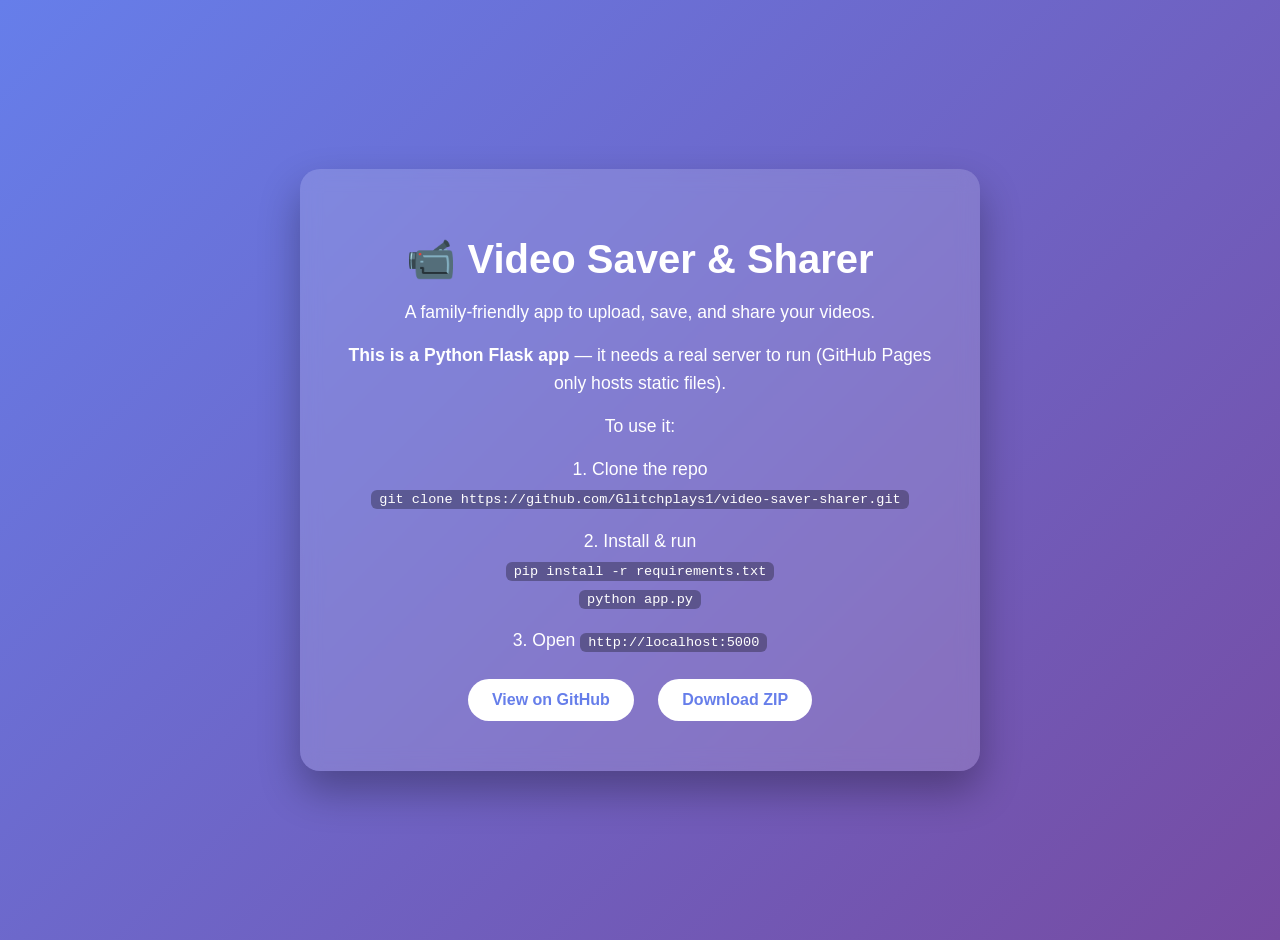
<file: index.html>
<!DOCTYPE html>
<html lang="en">
<head>
    <meta charset="UTF-8">
    <meta name="viewport" content="width=device-width, initial-scale=1.0">
    <title>Video Saver & Sharer</title>
    <style>
        body {
            font-family: 'Segoe UI', Tahoma, Geneva, Verdana, sans-serif;
            background: linear-gradient(135deg, #667eea 0%, #764ba2 100%);
            color: white;
            min-height: 100vh;
            display: flex;
            align-items: center;
            justify-content: center;
            margin: 0;
            padding: 20px;
            text-align: center;
        }
        .card {
            background: rgba(255,255,255,0.15);
            backdrop-filter: blur(10px);
            border-radius: 20px;
            padding: 40px;
            max-width: 600px;
            box-shadow: 0 20px 40px rgba(0,0,0,0.3);
        }
        h1 { font-size: 2.5em; margin-bottom: 10px; }
        p { font-size: 1.1em; line-height: 1.6; margin: 15px 0; }
        a {
            display: inline-block;
            background: white;
            color: #667eea;
            padding: 12px 24px;
            border-radius: 30px;
            text-decoration: none;
            font-weight: bold;
            margin: 10px;
            transition: transform 0.2s;
        }
        a:hover { transform: scale(1.05); }
        code {
            background: rgba(0,0,0,0.3);
            padding: 2px 8px;
            border-radius: 6px;
            font-size: 0.95em;
        }
    </style>
</head>
<body>
    <div class="card">
        <h1>📹 Video Saver & Sharer</h1>
        <p>A family-friendly app to upload, save, and share your videos.</p>
        <p><strong>This is a Python Flask app</strong> — it needs a real server to run (GitHub Pages only hosts static files).</p>
        <p>To use it:</p>
        <p>1. Clone the repo<br>
           <code>git clone https://github.com/Glitchplays1/video-saver-sharer.git</code></p>
        <p>2. Install & run<br>
           <code>pip install -r requirements.txt</code><br>
           <code>python app.py</code></p>
        <p>3. Open <code>http://localhost:5000</code></p>
        <a href="https://github.com/Glitchplays1/video-saver-sharer">View on GitHub</a>
        <a href="https://github.com/Glitchplays1/video-saver-sharer/archive/refs/heads/main.zip">Download ZIP</a>
    </div>
</body>
</html>
</file>
